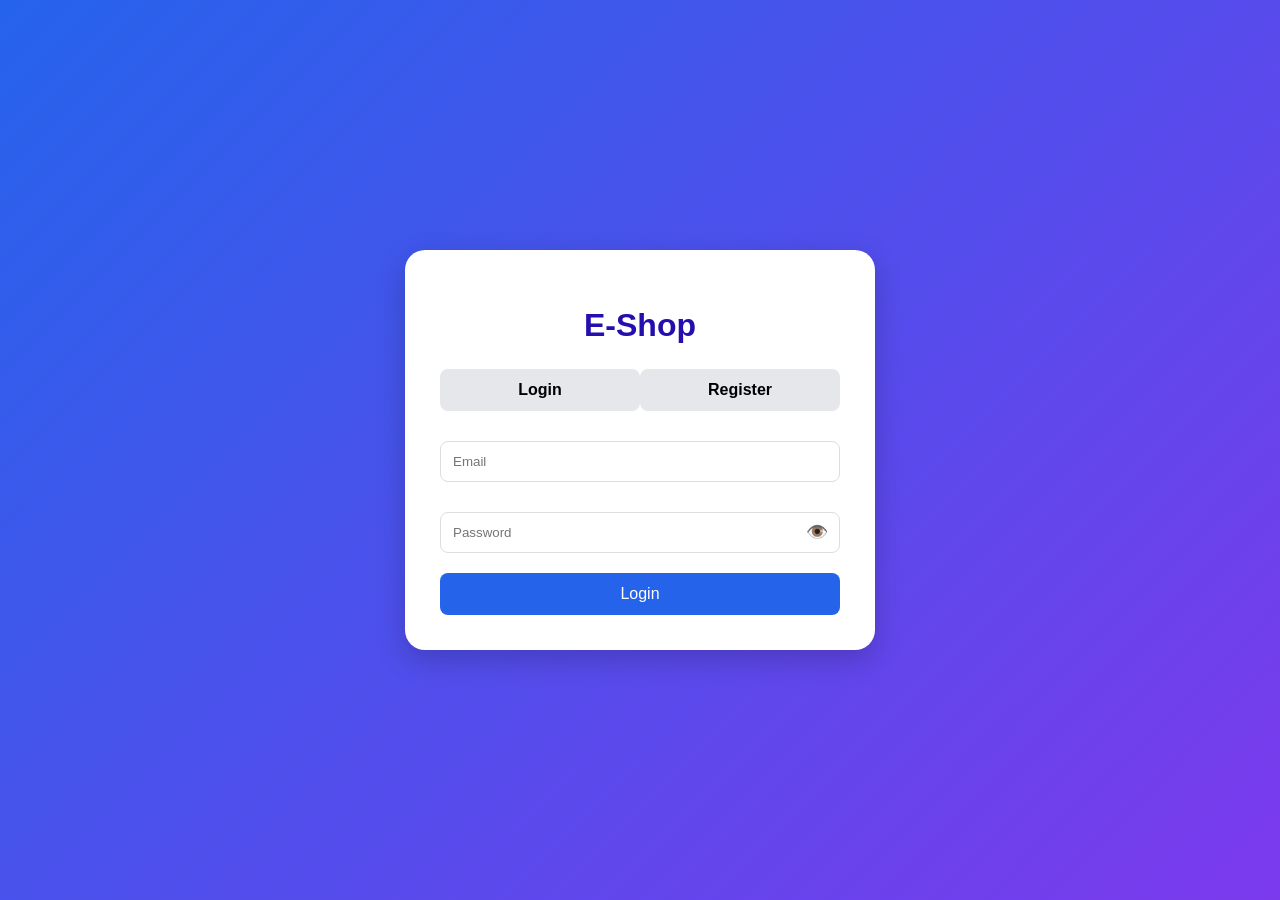
<file: frontend/index.html>
<!DOCTYPE html>
<html lang="en">

<head>

    <meta charset="UTF-8">

    <meta name="viewport"
        content="width=device-width, initial-scale=1.0">

    <title>E-Shop</title>

    <link rel="stylesheet"
        href="style.css">

</head>

<body class="auth-page">

    <div class="container">

        <div class="auth-card">

            <h1>E-Shop</h1>

            <div class="tabs">

                <button
                    id="loginTab"
                    onclick="showLogin()">

                    Login

                </button>

                <button
                    id="registerTab"
                    onclick="showRegister()">

                    Register

                </button>

            </div>

            <!-- Login Form -->

            <div id="loginForm">

                <input
                    type="email"
                    id="loginEmail"
                    placeholder="Email">

                <div class="password-box">

                    <input
                        type="password"
                        id="loginPassword"
                        placeholder="Password">

                    <span
                        class="toggle-password"
                        onclick="togglePassword('loginPassword', this)">

                        👁️

                    </span>

                </div>

                <button onclick="loginUser()">

                    Login

                </button>

            </div>

            <!-- Register Form -->

            <div
                id="registerForm"
                style="display:none;">

                <input
                    type="text"
                    id="name"
                    placeholder="Name">

                <input
                    type="email"
                    id="email"
                    placeholder="Email">

                <div class="password-box">

                    <input
                        type="password"
                        id="registerPassword"
                        placeholder="Password">

                    <span
                        class="toggle-password"
                        onclick="togglePassword('registerPassword', this)">

                        👁️

                    </span>

                </div>

                <button onclick="registerUser()">

                    Register

                </button>

            </div>

        </div>

    </div>

    <script src="login.js"></script>

</body>

</html>
</file>
<file: frontend/style.css>
/* LOGIN PAGE */

.auth-page{
    margin:0;
    font-family:Arial, sans-serif;
    background:linear-gradient(135deg,#2563eb,#7c3aed);
    min-height:100vh;

    display:flex;
    justify-content:center;
    align-items:center;
}

/* ORDERS PAGE */

.orders-page{
    margin:0;
    font-family:Arial,sans-serif;
    background:#eef5ff;
    min-height:100vh;

    display:block;
}

body{
margin:0;
font-family:Arial,sans-serif;
min-height:100vh;
background:#eef5ff;
}
/* Login Card */

.container{
width:100%;
display:flex;
justify-content:center;
align-items:center;
}

.auth-card{

width:400px;  

background:white;  

padding:35px;  

border-radius:20px;  

box-shadow:  
0 10px 30px rgba(0,0,0,0.2);  

text-align:center;

}

.auth-card h1{

margin-bottom:25px;  
color:#240fae;

}

/* Tabs */

.tabs{

display:flex;  
margin-bottom:20px;

}

.tabs button{

flex:1;  
border:none;  
padding:12px;  
cursor:pointer;  
background:#e5e7eb;  
color:black;  
font-weight:bold;

}

.tabs button:hover{

background:#d1d5db;

}

/* Inputs */

input{

width:100%;  

padding:12px;  

margin:10px 0;  

border:1px solid #ddd;  

border-radius:8px;  

box-sizing:border-box;

}

/* Buttons */

button{

background:#2563eb;  

color:white;  

border:none;  

padding:12px;  

width:100%;  

border-radius:8px;  

cursor:pointer;  

font-size:16px;

}

button:hover{

background:#1d4ed8;

}
body{
margin:0;
font-family:Arial,sans-serif;
background:#eef5ff;
}

.navbar{
position:sticky;
top:0;
width:100%;
background:#1565c0;
color:white;
display:flex;
justify-content:space-between;
align-items:center;
padding:15px 30px;
box-sizing:border-box;
z-index:1000;
}
.logo{
font-size:24px;
font-weight:bold;
}

.nav-right{
display:flex;
gap:20px;
}

.nav-right a{
color:white;
text-decoration:none;
font-weight:bold;
}

.orders-container{
width:80%;
max-width:900px;
margin:40px auto;
padding-bottom:30px;
}
.orders-container h1{
text-align:center;
color:#1565c0;
}

.order-card{
background:white;
padding:20px;
margin-bottom:20px;
border-radius:12px;
box-shadow:0 2px 8px rgba(0,0,0,0.15);
}

.order-card h3{
margin-top:0;
color:#1565c0;
}
.password-box{
    position:relative;
    width:100%;
    margin:10px 0;
}

.password-box input{
    width:100%;
    padding:12px 40px 12px 12px;
    border:1px solid #ddd;
    border-radius:8px;
    box-sizing:border-box;
}

.toggle-password{
    position:absolute;
    right:12px;
    top:50%;
    transform:translateY(-50%);
    cursor:pointer;
    font-size:18px;
    user-select:none;
}
</file>
<file: frontend/cart.css>
body{

    margin:0;

    font-family:Arial;

    background:#f5f7fb;
}

.navbar{

    background:#2563eb;

    color:white;

    padding:15px 30px;

    display:flex;

    justify-content:space-between;

    align-items:center;
}

.navbar a{

    color:white;

    text-decoration:none;

    margin-left:20px;
}

.cart-container{

    width:90%;

    margin:auto;

    padding:30px;
}

.cart-item{

    display:flex;

    gap:20px;

    background:white;

    padding:20px;

    border-radius:12px;

    margin-bottom:20px;

    box-shadow:0 3px 10px rgba(0,0,0,0.1);
}

.cart-item img{

    width:180px;

    height:150px;

    object-fit:cover;

    border-radius:10px;
}

.cart-summary{

    background:white;

    padding:25px;

    border-radius:12px;

    margin-top:20px;
}

.order-btn{

    width:100%;

    background:#2563eb;

    color:white;

    border:none;

    padding:15px;

    border-radius:8px;

    cursor:pointer;

    font-size:18px;
}

.modal{

    display:none;

    position:fixed;

    top:0;

    left:0;

    width:100%;

    height:100%;

    background:rgba(0,0,0,.5);

    justify-content:center;

    align-items:center;
}

.modal-content{

    background:white;

    padding:30px;

    border-radius:10px;

    width:400px;
}
</file>
<file: frontend/store.css>
body{

    margin:0;

    font-family:Arial, sans-serif;

    background:#f5f7fb;
}

/* NAVBAR */

.navbar{

    height:70px;

    background:white;

    display:flex;

    justify-content:space-between;

    align-items:center;

    padding:0 40px;

    box-shadow:
    0 2px 10px rgba(0,0,0,0.08);
}

.nav-left{

    display:flex;

    align-items:center;

    gap:25px;
}

.nav-left h2{

    color:#2563eb;

    margin:0;
}

.welcome-text{

    color:#555;

    font-size:18px;
}

.nav-right{

    display:flex;

    align-items:center;

    gap:20px;
}

.nav-right a{

    text-decoration:none;

    color:#2563eb;

    font-weight:bold;
}

.nav-right button{

    background:#ef4444;

    color:white;

    border:none;

    padding:10px 15px;

    border-radius:8px;

    cursor:pointer;
}

/* PRODUCTS */

.products-container{

    padding:30px;

    display:flex;

    flex-direction:column;

    gap:25px;
}

/* CARD */

.product-card{

    background:white;

    border-radius:15px;

    padding:20px;

    display:flex;

    align-items:center;

    gap:30px;

    box-shadow:
    0 2px 10px rgba(0,0,0,0.08);
}

/* IMAGE */

.product-image{

    width:250px;

    height:180px;

    object-fit:cover;

    border-radius:12px;
}

/* DETAILS */

.product-details{

    flex:1;
}

.product-details h3{

    margin:0;

    font-size:28px;
}

.price{

    color:#2563eb;

    font-size:24px;

    font-weight:bold;

    margin-top:10px;
}

.description{

    margin-top:15px;

    color:#666;
}

.add-btn{

    margin-top:20px;

    background:#2563eb;

    color:white;

    border:none;

    padding:12px 20px;

    border-radius:8px;

    cursor:pointer;
}
.large-modal{

    width:900px;

    max-height:90vh;

    overflow-y:auto;
}

.modal-body{

    display:flex;

    gap:30px;
}

.modal-left{

    width:40%;
}

.modal-right{

    width:60%;
}

.modal-image{

    width:100%;

    border-radius:10px;
}

#modalDescription{

    white-space:pre-wrap;

    text-align:left;

    font-size:15px;

    line-height:1.7;

    font-family:Arial;
}
.modal{

    display:none;

    position:fixed;

    top:0;
    left:0;

    width:100%;
    height:100%;

    background:rgba(0,0,0,0.6);

    justify-content:center;

    align-items:center;
}

.modal-content{

    background:white;

    padding:25px;

    border-radius:15px;

    position:relative;
}

.close-btn{

    position:absolute;

    right:20px;

    top:10px;

    font-size:30px;

    cursor:pointer;
}
</file>
